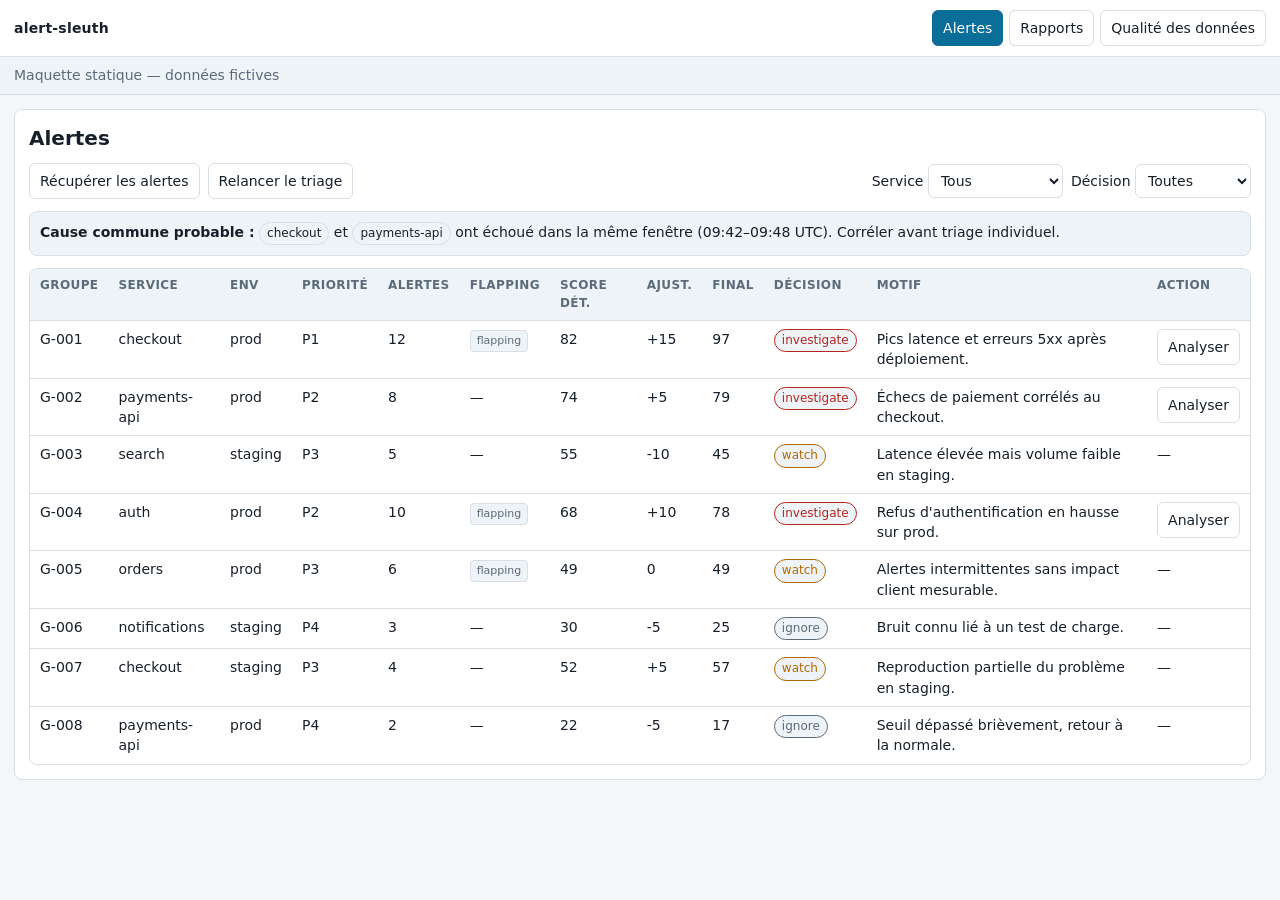
<file: docs/mockup/index.html>
<!DOCTYPE html>
<html lang="fr">
<head>
<meta charset="utf-8">
<meta name="viewport" content="width=device-width, initial-scale=1">
<title>alert-sleuth — maquette</title>
<style>
:root{
  --bg:#f4f6f8; --surface:#ffffff; --text:#17202a; --muted:#5b6b7a;
  --border:#d7dee6; --accent:#0b6e99; --focus:#0b6e99;
  --ok:#16794c; --warn:#b26a00; --ko:#b3261e;
  --investigate:#b3261e; --watch:#b26a00; --ignore:#5b6b7a;
  --low:#16794c; --medium:#b26a00; --high:#b3261e;
  --chip:#eef3f7; --code:#f0f3f6;
}
@media (prefers-color-scheme: dark){
  :root{
    --bg:#10141a; --surface:#18202a; --text:#e8eef4; --muted:#9fb0c0;
    --border:#2d3a48; --accent:#58b7e8; --focus:#58b7e8;
    --ok:#4cc38a; --warn:#f0b34a; --ko:#ff7b72;
    --investigate:#ff7b72; --watch:#f0b34a; --ignore:#9fb0c0;
    --low:#4cc38a; --medium:#f0b34a; --high:#ff7b72;
    --chip:#223041; --code:#1d2733;
  }
}
*{box-sizing:border-box}
html,body{margin:0;overflow-x:hidden}
body{background:var(--bg);color:var(--text);font:14px/1.45 system-ui,-apple-system,BlinkMacSystemFont,"Segoe UI",sans-serif}
button,select,input,textarea{font:inherit;color:inherit}
button{cursor:pointer;border:1px solid var(--border);background:var(--surface);border-radius:6px;padding:7px 10px}
button:hover{border-color:var(--accent)}
:focus-visible{outline:3px solid var(--focus);outline-offset:2px}
[hidden]{display:none!important}
.topbar{display:flex;flex-wrap:wrap;gap:10px;align-items:center;padding:10px 14px;background:var(--surface);border-bottom:1px solid var(--border)}
.brand{font-weight:700;letter-spacing:.2px}
.tabs{display:flex;flex-wrap:wrap;gap:6px;margin-left:auto}
.tab{padding:7px 10px;border-radius:6px}
.tab.active{background:var(--accent);color:#fff;border-color:var(--accent)}
.banner{padding:8px 14px;background:var(--chip);border-bottom:1px solid var(--border);color:var(--muted)}
main{padding:14px;max-width:1280px;margin:0 auto}
.screen{background:var(--surface);border:1px solid var(--border);border-radius:8px;padding:14px;margin-bottom:14px}
h1,h2,h3{margin:0 0 10px}
h1{font-size:20px}
h2{font-size:17px}
h3{font-size:15px}
.toolbar{display:flex;flex-wrap:wrap;gap:8px;align-items:center;margin-bottom:12px}
.toolbar .spacer{flex:1}
select,input,textarea{border:1px solid var(--border);background:var(--surface);border-radius:6px;padding:7px 8px}
input[type=text],textarea{width:100%}
.table-wrap{overflow-x:auto;border:1px solid var(--border);border-radius:8px}
table{width:100%;border-collapse:collapse;min-width:760px}
th,td{padding:8px 10px;border-bottom:1px solid var(--border);text-align:left;vertical-align:top}
th{background:var(--chip);font-size:12px;text-transform:uppercase;letter-spacing:.4px;color:var(--muted)}
tr:last-child td{border-bottom:0}
.chip{display:inline-block;padding:2px 7px;border-radius:999px;background:var(--chip);border:1px solid var(--border);font-size:12px;white-space:nowrap}
.chip.investigate{color:var(--investigate);border-color:var(--investigate)}
.chip.watch{color:var(--watch);border-color:var(--watch)}
.chip.ignore{color:var(--ignore);border-color:var(--ignore)}
.chip.ok{color:var(--ok);border-color:var(--ok)}
.chip.warn{color:var(--warn);border-color:var(--warn)}
.chip.ko{color:var(--ko);border-color:var(--ko)}
.chip.low{color:var(--low);border-color:var(--low)}
.chip.medium{color:var(--medium);border-color:var(--medium)}
.chip.high{color:var(--high);border-color:var(--high)}
.badge{display:inline-block;padding:2px 6px;border-radius:4px;background:var(--chip);border:1px solid var(--border);font-size:11px;color:var(--muted)}
.callout{border:1px solid var(--border);background:var(--chip);border-radius:8px;padding:10px;margin-bottom:12px}
.callout strong{color:var(--text)}
.report-head{display:flex;flex-wrap:wrap;gap:10px;align-items:center;margin-bottom:10px}
.report-head .meta{color:var(--muted)}
.banner-missing{border:1px solid var(--warn);color:var(--warn);background:var(--surface);padding:8px 10px;border-radius:6px;margin-bottom:12px}
.grid{display:grid;grid-template-columns:1.2fr .8fr;gap:12px}
.card{border:1px solid var(--border);border-radius:8px;padding:12px;background:var(--surface)}
.bar{height:10px;background:var(--chip);border:1px solid var(--border);border-radius:999px;overflow:hidden;margin:8px 0}
.bar-fill{height:100%;width:60%;background:var(--warn)}
code{background:var(--code);border:1px solid var(--border);border-radius:4px;padding:2px 5px;font-family:ui-monospace,SFMono-Regular,Menlo,Consolas,monospace;font-size:12px}
.evidence{font-family:ui-monospace,SFMono-Regular,Menlo,Consolas,monospace}
.actions-note{font-size:12px;color:var(--muted);margin:6px 0 10px}
.action{display:grid;grid-template-columns:1fr auto;gap:8px;align-items:start;border:1px solid var(--border);border-radius:8px;padding:10px;margin-bottom:8px}
.action code{display:block;margin-top:6px;white-space:pre-wrap}
ul.timeline{list-style:none;margin:0;padding:0}
ul.timeline li{padding:8px 0;border-bottom:1px solid var(--border)}
ul.timeline li:last-child{border-bottom:0}
.steps{list-style:none;margin:0;padding:0}
.steps li{display:flex;flex-wrap:wrap;gap:8px;align-items:center;padding:8px 0;border-bottom:1px solid var(--border)}
.steps li:last-child{border-bottom:0}
.spinner{width:14px;height:14px;border:2px solid var(--border);border-top-color:var(--accent);border-radius:50%;display:inline-block;animation:spin 1s linear infinite}
@keyframes spin{to{transform:rotate(360deg)}}
dialog{border:1px solid var(--border);border-radius:8px;background:var(--surface);color:var(--text);max-width:560px;width:calc(100% - 32px);padding:14px}
dialog::backdrop{background:rgba(0,0,0,.35)}
dialog code{display:block;white-space:pre-wrap;margin-top:8px}
.form{display:grid;gap:8px}
.form label{display:grid;gap:4px}
.radio-row{display:flex;gap:12px;flex-wrap:wrap}
.radio-row label{display:flex;gap:6px;align-items:center}
.toast{position:fixed;left:50%;bottom:16px;transform:translateX(-50%);background:var(--text);color:var(--bg);padding:8px 12px;border-radius:6px;box-shadow:0 8px 24px rgba(0,0,0,.2);z-index:10}
@media (max-width:720px){
  .grid{grid-template-columns:1fr}
  .action{grid-template-columns:1fr}
  .toolbar{align-items:stretch}
  .toolbar button,.toolbar select{width:100%}
}
</style>
</head>
<body>
<header class="topbar">
  <div class="brand">alert-sleuth</div>
  <nav class="tabs" aria-label="Navigation principale">
    <button class="tab" data-hash="#alerts">Alertes</button>
    <button class="tab" data-hash="#reports">Rapports</button>
    <button class="tab" data-hash="#quality">Qualité des données</button>
  </nav>
</header>
<div class="banner">Maquette statique — données fictives</div>
<main>
  <section id="s-alerts" class="screen">
    <h1>Alertes</h1>
    <div class="toolbar">
      <button data-toast="Action simulée : aiops fetch">Récupérer les alertes</button>
      <button data-toast="Action simulée : aiops triage">Relancer le triage</button>
      <div class="spacer"></div>
      <label>Service <select id="filter-service">
        <option value="all">Tous</option>
        <option value="checkout">checkout</option>
        <option value="payments-api">payments-api</option>
        <option value="search">search</option>
        <option value="auth">auth</option>
        <option value="orders">orders</option>
        <option value="notifications">notifications</option>
      </select></label>
      <label>Décision <select id="filter-decision">
        <option value="all">Toutes</option>
        <option value="investigate">investigate</option>
        <option value="watch">watch</option>
        <option value="ignore">ignore</option>
      </select></label>
    </div>
    <div class="callout">
      <strong>Cause commune probable :</strong> <span class="chip">checkout</span> et <span class="chip">payments-api</span> ont échoué dans la même fenêtre (09:42–09:48 UTC). Corréler avant triage individuel.
    </div>
    <div class="table-wrap">
      <table id="alerts-table">
        <thead><tr><th>Groupe</th><th>Service</th><th>Env</th><th>Priorité</th><th>Alertes</th><th>Flapping</th><th>Score dét.</th><th>Ajust.</th><th>Final</th><th>Décision</th><th>Motif</th><th>Action</th></tr></thead>
        <tbody>
          <tr data-service="checkout" data-decision="investigate"><td>G-001</td><td>checkout</td><td>prod</td><td>P1</td><td>12</td><td><span class="badge">flapping</span></td><td>82</td><td>+15</td><td>97</td><td><span class="chip investigate">investigate</span></td><td>Pics latence et erreurs 5xx après déploiement.</td><td><button data-analyze>Analyser</button></td></tr>
          <tr data-service="payments-api" data-decision="investigate"><td>G-002</td><td>payments-api</td><td>prod</td><td>P2</td><td>8</td><td>—</td><td>74</td><td>+5</td><td>79</td><td><span class="chip investigate">investigate</span></td><td>Échecs de paiement corrélés au checkout.</td><td><button data-analyze>Analyser</button></td></tr>
          <tr data-service="search" data-decision="watch"><td>G-003</td><td>search</td><td>staging</td><td>P3</td><td>5</td><td>—</td><td>55</td><td>-10</td><td>45</td><td><span class="chip watch">watch</span></td><td>Latence élevée mais volume faible en staging.</td><td>—</td></tr>
          <tr data-service="auth" data-decision="investigate"><td>G-004</td><td>auth</td><td>prod</td><td>P2</td><td>10</td><td><span class="badge">flapping</span></td><td>68</td><td>+10</td><td>78</td><td><span class="chip investigate">investigate</span></td><td>Refus d'authentification en hausse sur prod.</td><td><button data-analyze>Analyser</button></td></tr>
          <tr data-service="orders" data-decision="watch"><td>G-005</td><td>orders</td><td>prod</td><td>P3</td><td>6</td><td><span class="badge">flapping</span></td><td>49</td><td>0</td><td>49</td><td><span class="chip watch">watch</span></td><td>Alertes intermittentes sans impact client mesurable.</td><td>—</td></tr>
          <tr data-service="notifications" data-decision="ignore"><td>G-006</td><td>notifications</td><td>staging</td><td>P4</td><td>3</td><td>—</td><td>30</td><td>-5</td><td>25</td><td><span class="chip ignore">ignore</span></td><td>Bruit connu lié à un test de charge.</td><td>—</td></tr>
          <tr data-service="checkout" data-decision="watch"><td>G-007</td><td>checkout</td><td>staging</td><td>P3</td><td>4</td><td>—</td><td>52</td><td>+5</td><td>57</td><td><span class="chip watch">watch</span></td><td>Reproduction partielle du problème en staging.</td><td>—</td></tr>
          <tr data-service="payments-api" data-decision="ignore"><td>G-008</td><td>payments-api</td><td>prod</td><td>P4</td><td>2</td><td>—</td><td>22</td><td>-5</td><td>17</td><td><span class="chip ignore">ignore</span></td><td>Seuil dépassé brièvement, retour à la normale.</td><td>—</td></tr>
        </tbody>
      </table>
    </div>
  </section>

  <section id="s-job" class="screen" hidden>
    <h1>Analyse en cours — checkout P1 (ALT-001)</h1>
    <div class="toolbar">
      <button data-goto-report>Voir le rapport (simulé)</button>
    </div>
    <ul class="steps">
      <li><span class="chip ok">ok</span> Corrélation catalogue</li>
      <li><span class="chip ok">ok</span> Elasticsearch <span class="badge">1.8 s</span></li>
      <li><span class="chip ok">ok</span> VictoriaMetrics <span class="badge">0.9 s</span></li>
      <li><span class="chip ok">ok</span> ArgoCD <span class="badge">2.4 s</span></li>
      <li><span class="chip ko">timeout</span> Azure <span class="badge">10 s</span> <span class="chip warn">preuve manquante</span></li>
      <li><span class="chip ok">ok</span> Résumé des preuves</li>
      <li><span class="spinner" aria-hidden="true"></span> Analyse LLM en cours</li>
    </ul>
  </section>

  <section id="s-report" class="screen" hidden>
    <div class="report-head">
      <h1>Rapport — checkout P1</h1>
      <span class="meta">Service : checkout · Alert ID : ALT-001</span>
      <span class="chip ko">critical</span>
      <span class="meta">Impact client direct sur le paiement et propagation vers payments-api.</span>
    </div>
    <div class="banner-missing">Preuves manquantes : azure (timeout) — confiance plafonnée à 0,6</div>
    <div class="toolbar">
      <button data-toast="Action simulée : aiops report ALT-001">Régénérer</button>
    </div>
    <div class="grid">
      <div class="card">
        <h2>Résumé</h2>
        <p>L'incident checkout P1 a commencé après le déploiement v41 à 09:41 UTC. Les erreurs 5xx et la latence p95 ont augmenté, entraînant des échecs de paiement. Les preuves ArgoCD, Elasticsearch et VictoriaMetrics pointent vers une régression du déploiement, mais l'absence de preuves Azure limite la confiance.</p>
        <h2>Cause probable</h2>
        <p>Régression introduite par le déploiement checkout-prod v41, probablement une configuration de latence ou de timeout.</p>
        <div class="bar" role="progressbar" aria-valuenow="60" aria-valuemin="0" aria-valuemax="100"><div class="bar-fill"></div></div>
        <p>Confiance : 0,6</p>
        <p>
          <button class="chip evidence" data-ev="dep-1">dep-1</button>
          <button class="chip evidence" data-ev="log-3">log-3</button>
          <button class="chip evidence" data-ev="met-2">met-2</button>
        </p>
        <h2>Timeline</h2>
        <ul class="timeline">
          <li><time>2026-02-14 09:41:00 UTC</time> — Déploiement checkout-prod v41. <button class="chip evidence" data-ev="dep-1">dep-1</button></li>
          <li><time>2026-02-14 09:42:10 UTC</time> — Augmentation des erreurs 5xx sur /checkout. <button class="chip evidence" data-ev="log-3">log-3</button></li>
          <li><time>2026-02-14 09:43:05 UTC</time> — Latence p95 au-dessus de 1200 ms. <button class="chip evidence" data-ev="met-2">met-2</button></li>
          <li><time>2026-02-14 09:44:20 UTC</time> — Échecs payments-api sur appels checkout. <button class="chip evidence" data-ev="log-1">log-1</button></li>
          <li><time>2026-02-14 09:45:30 UTC</time> — Saturation de la file de jobs de paiement. <button class="chip evidence" data-ev="met-1">met-1</button></li>
          <li><time>2026-02-14 09:47:00 UTC</time> — Alerte P1 toujours ouverte, 214 occurrences. <button class="chip evidence" data-ev="alt-1">alt-1</button></li>
        </ul>
      </div>
      <div class="card">
        <h2>Hypothèses</h2>
        <p><strong>Le déploiement v41 a introduit une régression de latence.</strong><br>Confirmation : rollback v40 réduit p95 &lt; 500 ms en 5 min.</p>
        <p><strong>Une dépendance payments-api est saturée.</strong><br>Confirmation : file et CPU payments-api retombent après mise en file.</p>
        <h2>Actions immédiates</h2>
        <p class="actions-note">Suggestion : à exécuter par un humain, jamais par alert-sleuth</p>
        <div class="action">
          <div><span class="chip low">low</span> Vérifier le diff entre v40 et v41 · <a href="https://runbooks.example.com/checkout/deploy-diff" target="_blank" rel="noopener">runbook</a><code>argocd app diff checkout-prod --revision v40</code></div>
          <button data-copy="argocd app diff checkout-prod --revision v40">Copier</button>
        </div>
        <div class="action">
          <div><span class="chip medium">medium</span> Activer le mode dégradé du checkout · <a href="https://runbooks.example.com/checkout/degraded-mode" target="_blank" rel="noopener">runbook</a><code>kubectl patch configmap checkout-config -n prod --type merge -p '{"data":{"legacy_checkout":"true"}}'</code></div>
          <button data-copy="kubectl patch configmap checkout-config -n prod --type merge -p '{&quot;data&quot;:{&quot;legacy_checkout&quot;:&quot;true&quot;}}'">Copier</button>
        </div>
        <div class="action">
          <div><span class="chip high">high</span> Rollback du déploiement checkout-prod v41 · <a href="https://runbooks.example.com/argocd/rollback" target="_blank" rel="noopener">runbook</a><code>argocd app rollback checkout-prod 41</code></div>
          <button data-copy="argocd app rollback checkout-prod 41">Copier</button>
        </div>
        <h2>Améliorations</h2>
        <p><span class="chip">alerting</span> Ajouter un SLO de latence p95 sur /checkout.</p>
        <p><span class="chip">data_quality</span> Exporter les logs Azure en JSON structuré.</p>
        <p><span class="chip">observability</span> Ajouter une sonde de dépendance checkout → payments-api.</p>
        <p><span class="chip">deployment</span> Limiter le déploiement prod à la fenêtre 08:00–10:00 UTC.</p>
      </div>
    </div>
    <div class="card" style="margin-top:12px">
      <h2>Retour humain</h2>
      <form id="feedback-form" class="form">
        <div class="radio-row">
          <label><input type="radio" name="feedback" value="utile" required> Utile</label>
          <label><input type="radio" name="feedback" value="faux"> Faux</label>
        </div>
        <label>Cause réelle <input type="text" name="cause" placeholder="Cause réelle identifiée"></label>
        <label>Commentaire <textarea name="comment" rows="3" placeholder="Commentaire"></textarea></label>
        <button type="submit">Envoyer</button>
      </form>
    </div>
  </section>

  <section id="s-reports" class="screen" hidden>
    <h1>Rapports</h1>
    <div class="toolbar">
      <input type="text" id="report-search" placeholder="Rechercher un rapport…">
    </div>
    <div class="table-wrap">
      <table id="reports-table">
        <thead><tr><th>Date</th><th>Service</th><th>Alert</th><th>Sévérité</th><th>Confiance</th><th>Retour</th></tr></thead>
        <tbody>
          <tr><td>2026-02-14 09:52</td><td>checkout</td><td>ALT-001</td><td><span class="chip ko">critical</span></td><td>0,6</td><td><span class="chip ok">utile</span></td></tr>
          <tr><td>2026-02-13 18:20</td><td>payments-api</td><td>ALT-002</td><td><span class="chip warn">major</span></td><td>0,7</td><td><span class="chip ignore">non répondu</span></td></tr>
          <tr><td>2026-02-13 11:05</td><td>search</td><td>ALT-003</td><td><span class="chip warn">minor</span></td><td>0,5</td><td><span class="chip ko">faux</span></td></tr>
          <tr><td>2026-02-12 22:40</td><td>auth</td><td>ALT-004</td><td><span class="chip warn">major</span></td><td>0,6</td><td><span class="chip ok">utile</span></td></tr>
          <tr><td>2026-02-12 14:15</td><td>orders</td><td>ALT-005</td><td><span class="chip warn">minor</span></td><td>0,4</td><td><span class="chip ignore">non répondu</span></td></tr>
          <tr><td>2026-02-11 09:30</td><td>notifications</td><td>ALT-006</td><td><span class="chip ignore">noise</span></td><td>0,2</td><td><span class="chip ok">utile</span></td></tr>
        </tbody>
      </table>
    </div>
  </section>

  <section id="s-quality" class="screen" hidden>
    <h1>Qualité des données</h1>
    <div class="callout"><strong>Niveau 1 sur 3</strong> — Les données sont partiellement structurées ; les preuves Azure et la couverture SLO limitent la confiance.</div>
    <div class="table-wrap">
      <table>
        <thead><tr><th>Indicateur</th><th>Valeur</th><th>Cible</th><th>Statut</th><th>Tendance</th></tr></thead>
        <tbody>
          <tr><td>Alertes avec tags obligatoires</td><td>82 %</td><td>95 %</td><td><span class="chip warn">warn</span></td><td>+4 pts / 7 j</td></tr>
          <tr><td>Logs JSON parsables</td><td>91 %</td><td>95 %</td><td><span class="chip ok">ok</span></td><td>+2 pts / 7 j</td></tr>
          <tr><td>Services dans catalogue</td><td>78 %</td><td>100 %</td><td><span class="chip warn">warn</span></td><td>-1 pt / 7 j</td></tr>
          <tr><td>Analyses sans preuves manquantes</td><td>64 %</td><td>80 %</td><td><span class="chip ko">ko</span></td><td>+6 pts / 7 j</td></tr>
          <tr><td>Couverture SLO services critiques</td><td>55 %</td><td>100 %</td><td><span class="chip ko">ko</span></td><td>+3 pts / 7 j</td></tr>
          <tr><td>Corrélations catalogue exploitables</td><td>71 %</td><td>90 %</td><td><span class="chip warn">warn</span></td><td>+5 pts / 7 j</td></tr>
          <tr><td>Feedback utile / total</td><td>68 %</td><td>75 %</td><td><span class="chip warn">warn</span></td><td>+2 pts / 7 j</td></tr>
          <tr><td>Rapports avec cause probable ≥ 0,6</td><td>74 %</td><td>80 %</td><td><span class="chip warn">warn</span></td><td>+4 pts / 7 j</td></tr>
        </tbody>
      </table>
    </div>
  </section>
</main>

<dialog id="evidence-dialog" aria-labelledby="ev-title">
  <h2 id="ev-title">Preuve</h2>
  <p><strong>ID :</strong> <span id="ev-id"></span><br>
     <strong>Source :</strong> <span id="ev-source"></span><br>
     <strong>TS :</strong> <span id="ev-ts"></span><br>
     <strong>Type :</strong> <span id="ev-kind"></span></p>
  <p id="ev-text"></p>
  <code id="ev-ref"></code>
  <div style="margin-top:10px;display:flex;gap:8px">
    <button id="copy-ev">Copier la requête</button>
    <button id="close-ev">Fermer</button>
  </div>
</dialog>
<div id="toast" class="toast" role="status" aria-live="polite" hidden></div>

<script>
const evidence = {
  "dep-1": {id:"dep-1", source:"ArgoCD", ts:"2026-02-14T09:41:00Z", kind:"déploiement", text:"Déploiement checkout-prod v41 effectué.", ref:"argocd app get checkout-prod"},
  "log-3": {id:"log-3", source:"Elasticsearch", ts:"2026-02-14T09:42:10Z", kind:"log", text:"Spike de 500 sur /checkout/pay.", ref:"GET /logs-2026.02.14/_search?q=service:checkout AND status:500"},
  "met-2": {id:"met-2", source:"VictoriaMetrics", ts:"2026-02-14T09:43:05Z", kind:"métrique", text:"p95 latence checkout 1240 ms.", ref:"max_over_time(http_request_duration_seconds{quantile=\"0.95\",service=\"checkout\"}[5m])"},
  "log-1": {id:"log-1", source:"Elasticsearch", ts:"2026-02-14T09:44:20Z", kind:"log", text:"payments-api : timeout appel checkout.", ref:"GET /logs-2026.02.14/_search?q=service:payments-api AND message:timeout"},
  "met-1": {id:"met-1", source:"VictoriaMetrics", ts:"2026-02-14T09:45:30Z", kind:"métrique", text:"File de jobs paiement à 92 %.", ref:"queue_depth{service=\"payments-api\"}"},
  "alt-1": {id:"alt-1", source:"Opsgenie", ts:"2026-02-14T09:47:00Z", kind:"alerte", text:"checkout-latency-p95 P1 ouverte, 214 occurrences depuis 09:42.", ref:"GET /v2/alerts?query=alias:checkout-latency-p95"}
};
let toastTimer;
function toast(message){
  const t=document.getElementById("toast");
  t.textContent=message;
  t.hidden=false;
  clearTimeout(toastTimer);
  toastTimer=setTimeout(()=>{t.hidden=true;},2600);
}
function route(){
  let h=location.hash.replace("#","")||"alerts";
  const allowed=["alerts","report","job","reports","quality"];
  if(!allowed.includes(h)) h="alerts";
  document.querySelectorAll(".screen").forEach(s=>{s.hidden=s.id!=="s-"+h;});
  document.querySelectorAll(".tab").forEach(tab=>{
    const active=tab.dataset.hash==="#"+h;
    tab.classList.toggle("active",active);
    tab.setAttribute("aria-current",active?"page":"false");
  });
}
function filterAlerts(){
  const service=document.getElementById("filter-service").value;
  const decision=document.getElementById("filter-decision").value;
  document.querySelectorAll("#alerts-table tbody tr").forEach(row=>{
    const okService=service==="all"||row.dataset.service===service;
    const okDecision=decision==="all"||row.dataset.decision===decision;
    row.hidden=!(okService&&okDecision);
  });
}
function filterReports(){
  const q=document.getElementById("report-search").value.toLowerCase();
  document.querySelectorAll("#reports-table tbody tr").forEach(row=>{
    row.hidden=!row.textContent.toLowerCase().includes(q);
  });
}
async function copyText(text){
  try{
    await navigator.clipboard.writeText(text);
    toast("Requête copiée");
  }catch(err){
    try{
      const ta=document.createElement("textarea");
      ta.value=text;
      ta.style.position="fixed";
      ta.style.left="-9999px";
      document.body.appendChild(ta);
      ta.select();
      document.execCommand("copy");
      ta.remove();
      toast("Requête copiée");
    }catch(e){
      toast("Copie impossible");
    }
  }
}
function openEvidence(id){
  const ev=evidence[id];
  if(!ev) return;
  document.getElementById("ev-id").textContent=ev.id;
  document.getElementById("ev-source").textContent=ev.source;
  document.getElementById("ev-ts").textContent=ev.ts;
  document.getElementById("ev-kind").textContent=ev.kind;
  document.getElementById("ev-text").textContent=ev.text;
  document.getElementById("ev-ref").textContent=ev.ref;
  document.getElementById("evidence-dialog").showModal();
}
document.querySelectorAll(".tab").forEach(btn=>btn.addEventListener("click",()=>{location.hash=btn.dataset.hash;}));
document.querySelectorAll("[data-toast]").forEach(btn=>btn.addEventListener("click",()=>toast(btn.dataset.toast)));
document.querySelectorAll("[data-analyze]").forEach(btn=>btn.addEventListener("click",()=>{location.hash="#job";}));
document.querySelectorAll("[data-goto-report]").forEach(btn=>btn.addEventListener("click",()=>{location.hash="#report";}));
document.querySelectorAll("[data-ev]").forEach(btn=>btn.addEventListener("click",()=>openEvidence(btn.dataset.ev)));
document.querySelectorAll("[data-copy]").forEach(btn=>btn.addEventListener("click",()=>copyText(btn.dataset.copy)));
document.getElementById("copy-ev").addEventListener("click",()=>copyText(document.getElementById("ev-ref").textContent));
document.getElementById("close-ev").addEventListener("click",()=>document.getElementById("evidence-dialog").close());
document.getElementById("evidence-dialog").addEventListener("click",e=>{if(e.target.id==="evidence-dialog") e.target.close();});
document.getElementById("filter-service").addEventListener("change",filterAlerts);
document.getElementById("filter-decision").addEventListener("change",filterAlerts);
document.getElementById("report-search").addEventListener("input",filterReports);
document.querySelectorAll("#reports-table tbody tr").forEach(row=>row.addEventListener("click",()=>{location.hash="#report";}));
document.getElementById("feedback-form").addEventListener("submit",e=>{e.preventDefault();toast("Retour enregistré (simulé)");e.target.reset();});
window.addEventListener("hashchange",route);
route();
</script>
</body>
</html>
</file>
